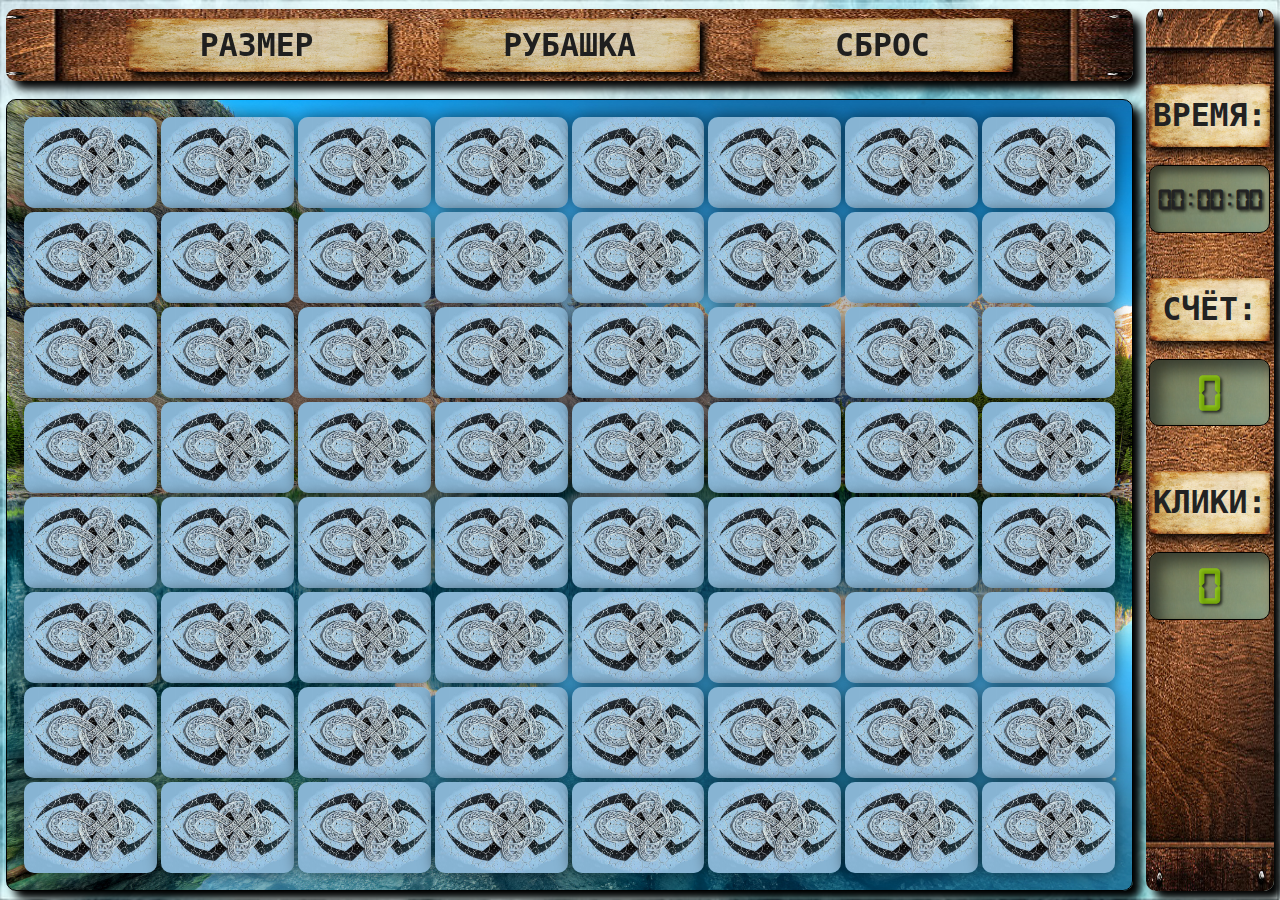
<file: index.html>
<!DOCTYPE html>
<html lang="en">
    <head>
        <meta charset="UTF-8">
        <meta name="viewport" content="width=device-width, initial-scale=1.0">
        <title>PeXeSo by Lichiy</title>
        <link rel="stylesheet" href="css/reset.css">
        <link rel="stylesheet" href="css/fonts.css">
        <link rel="stylesheet" href="css/style.css">
        <link rel="preload" href="./img/patterns/00.jpg" as="image">
        <link rel="preload" href="./img/patterns/01.jpg" as="image">
        <link rel="preload" href="./img/patterns/02.jpg" as="image">
        <link rel="preload" href="./img/patterns/03.jpg" as="image">
        <link rel="preload" href="./img/patterns/04.jpg" as="image">
        <link rel="preload" href="./img/patterns/05.jpg" as="image">
        <link rel="preload" href="./img/patterns/06.jpg" as="image">
        <link rel="preload" href="./img/patterns/07.jpg" as="image">
        <link rel="preload" href="./img/patterns/08.jpg" as="image">
        <link rel="preload" href="./img/patterns/09.jpg" as="image">
        <link rel="preload" href="./img/patterns/10.jpg" as="image">
        <link rel="preload" href="./img/patterns/11.jpg" as="image">
        <link rel="preload" href="./img/patterns/12.jpg" as="image">
        <link rel="preload" href="./img/patterns/13.jpg" as="image">
        <link rel="preload" href="./img/patterns/14.jpg" as="image">
        <link rel="preload" href="./img/patterns/15.jpg" as="image">
        <link rel="preload" href="./img/patterns/16.jpg" as="image">
        <link rel="preload" href="./img/patterns/17.jpg" as="image">
        <link rel="preload" href="./img/patterns/18.jpg" as="image">
        <link rel="preload" href="./img/patterns/19.jpg" as="image">
        <link rel="preload" href="./img/patterns/20.jpg" as="image">
        <link rel="preload" href="./img/patterns/21.jpg" as="image">
        <link rel="preload" href="./img/patterns/22.jpg" as="image">
        <link rel="preload" href="./img/patterns/23.jpg" as="image">
        <link rel="preload" href="./img/patterns/24.jpg" as="image">
        <link rel="preload" href="./img/patterns/25.jpg" as="image">
        <link rel="preload" href="./img/patterns/26.jpg" as="image">
        <link rel="preload" href="./img/patterns/27.jpg" as="image">
        <link rel="preload" href="./img/patterns/28.jpg" as="image">
        <link rel="preload" href="./img/patterns/29.jpg" as="image">
        <link rel="preload" href="./img/patterns/30.jpg" as="image">
        <link rel="preload" href="./img/patterns/31.jpg" as="image">
        <link rel="preload" href="./img/patterns/32.jpg" as="image">
        <link rel="preload" href="./img/patterns/33.jpg" as="image">
        <link rel="preload" href="./img/patterns/34.jpg" as="image">
        <link rel="preload" href="./img/patterns/35.jpg" as="image">
        <link rel="preload" href="./img/patterns/36.jpg" as="image">
        <link rel="preload" href="./img/patterns/37.jpg" as="image">
        <link rel="preload" href="./img/patterns/38.jpg" as="image">
        <link rel="preload" href="./img/patterns/39.jpg" as="image">
        <link rel="preload" href="./img/patterns/40.jpg" as="image">
        <link rel="preload" href="./img/patterns/41.jpg" as="image">
        <link rel="preload" href="./img/patterns/42.jpg" as="image">
        <link rel="preload" href="./img/patterns/43.jpg" as="image">
        <link rel="preload" href="./img/patterns/44.jpg" as="image">
        <link rel="preload" href="./img/patterns/45.jpg" as="image">
        <link rel="preload" href="./img/patterns/46.jpg" as="image">
        <link rel="preload" href="./img/patterns/47.jpg" as="image">
        <link rel="preload" href="./img/patterns/48.jpg" as="image">
        <link rel="preload" href="./img/patterns/49.jpg" as="image">
        <link rel="preload" href="./img/patterns/50.jpg" as="image">
        <link rel="preload" href="./img/patterns/51.jpg" as="image">
        <link rel="preload" href="./img/patterns/52.jpg" as="image">
        <link rel="preload" href="./img/patterns/53.jpg" as="image">
        <link rel="preload" href="./img/patterns/54.jpg" as="image">
        <link rel="preload" href="./img/patterns/55.jpg" as="image">
        <link rel="preload" href="./img/patterns/56.jpg" as="image">
        <link rel="preload" href="./img/patterns/57.jpg" as="image">
        <link rel="preload" href="./img/patterns/58.jpg" as="image">
        <link rel="preload" href="./img/patterns/59.jpg" as="image">
        <link rel="preload" href="./img/cardtops/00.png" as="image">
        <link rel="preload" href="./img/cardtops/01.png" as="image">
        <link rel="preload" href="./img/cardtops/02.png" as="image">
        <link rel="preload" href="./img/cardtops/03.png" as="image">
        <link rel="preload" href="./img/cardtops/04.png" as="image">
        <link rel="preload" href="./img/cardtops/05.png" as="image">
        <link rel="preload" href="./img/cardtops/06.png" as="image">
        <link rel="preload" href="./img/cardtops/07.png" as="image">
        <link rel="preload" href="./img/cardtops/08.png" as="image">
        <link rel="preload" href="./img/explosion/frame00.png" as="image">
        <link rel="preload" href="./img/explosion/frame01.png" as="image">
        <link rel="preload" href="./img/explosion/frame02.png" as="image">
        <link rel="preload" href="./img/explosion/frame03.png" as="image">
        <link rel="preload" href="./img/explosion/frame04.png" as="image">
        <link rel="preload" href="./img/explosion/frame05.png" as="image">
        <link rel="preload" href="./img/explosion/frame06.png" as="image">
        <link rel="preload" href="./img/explosion/frame07.png" as="image">
        <link rel="preload" href="./img/explosion/frame08.png" as="image">
        <link rel="preload" href="./img/explosion/frame09.png" as="image">
        <link rel="preload" href="./img/explosion/frame10.png" as="image">
        <link rel="preload" href="./img/explosion/frame11.png" as="image">
        <link rel="preload" href="./img/explosion/frame12.png" as="image">
        <link rel="preload" href="./img/explosion/frame13.png" as="image">
        <link rel="preload" href="./img/explosion/frame14.png" as="image">
        <link rel="preload" href="./img/explosion/frame15.png" as="image">
        <link rel="preload" href="./img/explosion/frame16.png" as="image">
        <link rel="preload" href="./img/explosion/frame17.png" as="image">
        <link rel="preload" href="./img/explosion/frame18.png" as="image">
        <link rel="preload" href="./img/explosion/frame19.png" as="image">
        <link rel="preload" href="./img/explosion/frame20.png" as="image">
        <link rel="preload" href="./img/explosion/frame21.png" as="image">
        <link rel="preload" href="./img/explosion/frame22.png" as="image">
        <link rel="preload" href="./img/explosion/frame23.png" as="image">
</head>
<body>
    <nav>
        <div id="menu-dimension" class="menu_title">РАЗМЕР</div>
        <div id="menu-cardtops" class="menu_title">РУБАШКА</div>
        <div id="menu-reset" class="menu_title">СБРОС</div>
    </nav>
    <div id="submenu">
        <div id="dimension" class="submenus close"></div>
        <div id="cardtops" class="submenus close clearfix">
            <div id="cardtops-00" class="cardtop"></div>
            <div id="cardtops-01" class="cardtop"></div>
            <div id="cardtops-02" class="cardtop"></div>
            <div id="cardtops-03" class="cardtop"></div>
            <div id="cardtops-04" class="cardtop"></div>
            <div id="cardtops-05" class="cardtop"></div>
            <div id="cardtops-06" class="cardtop"></div>
            <div id="cardtops-07" class="cardtop"></div>
            <div id="cardtops-08" class="cardtop"></div>
            
        </div>
    </div>
    <div id="game_field" class="clearfix">        
    </div>
    <div id="tool_bar"> 
        <div id="title-timer" class="title">
            ВРЕМЯ:
        </div> 
        <div id="timer" class="table">
        00:00:00            
        </div>
        <div id="title-score" class="title">
            СЧЁТ:
        </div>
        <div id="score" class="table">
        0            
        </div>  
        <div id="title-click" class="title">
            КЛИКИ:
        </div>
        <div id="click" class="table">
        0            
        </div>  
    </div>
    <script src="js/jquery-3.3.1.min.js"></script>
    <script src="js/lichiy.js"></script>
    <script src="js/main.js"></script>
</body>
</html>
</file>
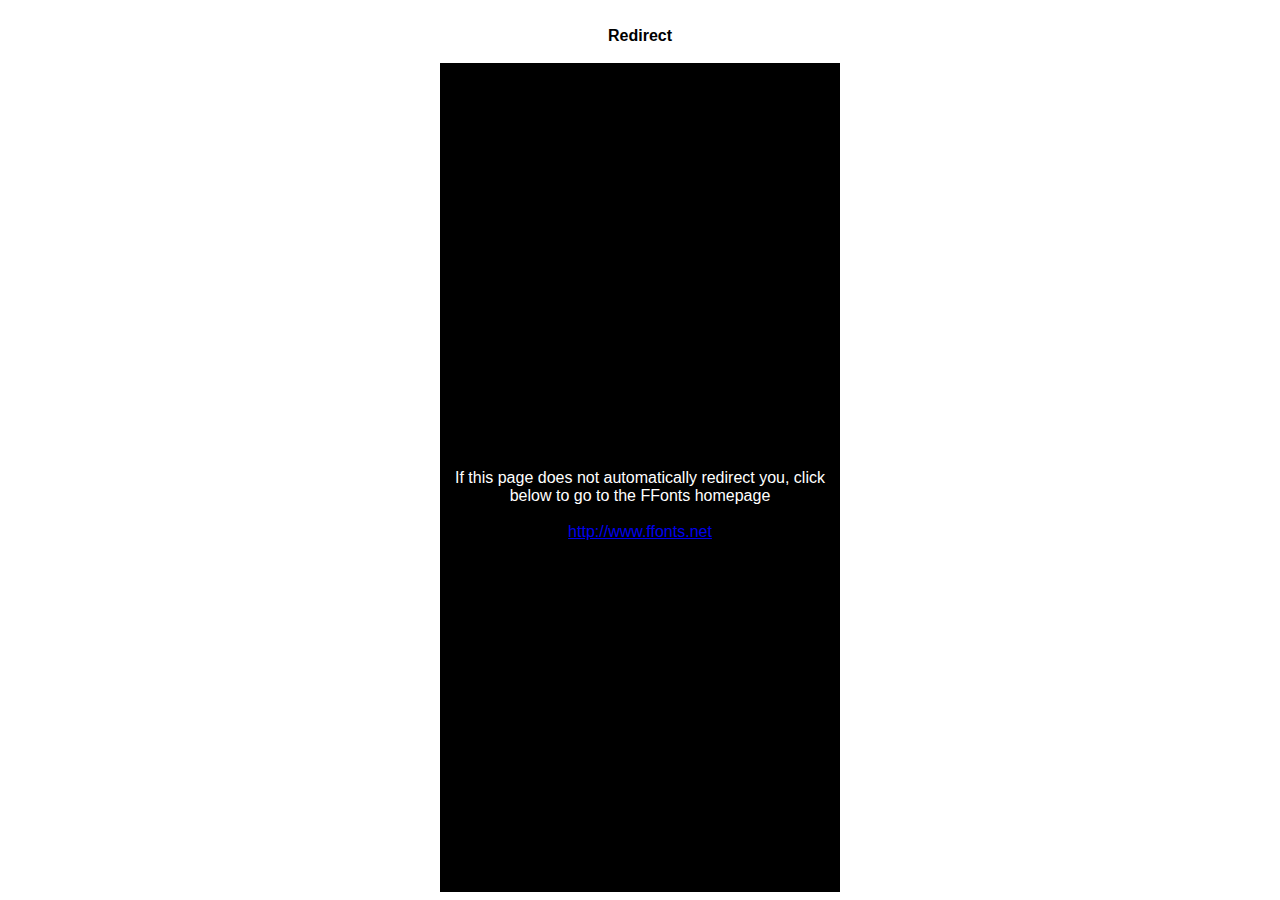
<file: fonts/DS-Digital/ffonts.net.htm>
<HTML>
<HEAD>
<TITLE>FFonts - Redirect</TITLE>
<meta http-equiv="refresh" content="1;url=http://www.ffonts.net">
<script language="javascript">
<!-- 
//location.replace("http://www.ffonts.net");
-->
</script>
</HEAD>

<BODY >
<CENTER>
<TABLE WIDTH="400" HEIGHT="100%" BORDER="0" CELLPADDING="0" CELLSPACING="0">
<TR><TD WIDTH="100%" HEIGHT="20" ALIGN="CENTER" VALIGN="LEFT" BGCOLOR="#FFFFFF"><FONT FACE="Arial, Sans Serif, Verdana" SIZE=3 COLOR="#000000"><B>Redirect</B></FONT></TD></TR>
<TR><TD WIDTH="100%" HEIGHT="300" ALIGN="CENTER" VALIGN="LEFT" BGCOLOR="#000000"><BR><BR><BR>
<FONT FACE="Arial, Sans Serif, Verdana" SIZE=3 COLOR="#FFFFFF">If this page does not automatically redirect you, click below to go to the FFonts homepage</FONT>
<BR><BR>
<FONT FACE="Arial, Sans Serif, Verdana" SIZE=3 COLOR="#FFFFFF"><A HREF="http://www.ffonts.net" TARGET="_top">http://www.ffonts.net</A>
</TD></TR>
</TD></TR>
</TABLE>
</CENTER>
</BODY>
</HTML>
</file>
<file: css/fonts.css>
@font-face {
    font-family: "digital-7";
    src: url("../fonts/digital-7/digital-7-mono.ttf");
    font-weight: normal;
    font-style: none;
}
/*
@font-face {
    font-family: "DS-Digital";
    src: url(../fonts/DS-Digital/DS-DIGIB.TTF);
    font-weight: bold;
    font-style: none;
}
@font-face {
    font-family: "DS-Digital";
    src: url(../fonts/DS-Digital/DS-DIGII.TTF);
    font-weight: normal;
    font-style: italic;
}
@font-face {
    font-family: "DS-Digital";
    src: url(../fonts/DS-Digital/DS-DIGIT.TTF);
    font-weight: bold;
    font-style: italic;
}*/
</file>
<file: css/style.css>
:root {
    --cardstop-image: url(../img/cardtops/00.png);
    --number_patterns: 8;
    --cell-width: 3vw;
    --cell-height: 3vh;
    --top-width: 15vw;
    --top-height: 15vh;
    --game_field-width: 88vw;
    --game_field-height: 88vh;
    --game_field-padding: 1em;
    --pattern-margin: 2px;
    --menu-height: 8vh;
}

body {
    background-color: #EEE;
    background-image: url(../img/game_cover.jpg);
    background-size: 100%;
    overflow: hidden;
}

#game_field {
    position: absolute;
    width: var(--game_field-width);
    height: var(--game_field-height);
    left: .5vw;
    bottom: 1vh;
    border: 1px solid #000;
    box-sizing: border-box;
    border-radius: 10px;
    padding: calc(var(--game_field-padding) - 1px);
    box-shadow: .5em .5em 0.5em;
    background-image: url("../img/landscapes/01.jpg");
    background-size: cover;
}

nav {
    width: var(--game_field-width);
    height: var(--menu-height);
    position: absolute;
    box-sizing: border-box;
    border-radius: 10px;
    left: .5vw;
    top: 1vh;
    background-image: url(../img/toolbar/menu_cover.png);
    background-size: 100% 100%;
    box-shadow: .5em .5em 0.5em;
    padding: 1vh calc(var(--game_field-width) / 12);
}

.close {
    display: none;
}

.menu_title {
    box-sizing: border-box;
    width: calc(5 * var(--game_field-width) / (6 * 3) - 4vw);
    height: calc(var(--menu-height) - 2vh);
    line-height: calc(var(--menu-height) - 2vh);
    margin-right: 2vw;
    margin-left: 2vw;
    background-image: url("../img/title/tittle.png");
    background-size: 100% 100%;
    float: left;
    font-size: 3.5vh;
    font-family: monospace;
    font-weight: bold;
    text-align: center;
    box-shadow: .5vw .5vh 0.7vh #000;
    color: #222;
    filter: brightness(90%);
}

.menu_title:hover {
    /*    box-shadow: none;*/
    /*    margin-top: 0.5vh;*/
    cursor: pointer;
    filter: brightness(105%);
    color: #000;
}

.menu_title:active {
    box-shadow: none;
    margin-top: 0.5vh;
}

.submenus {
    position: absolute;
    background-image: url(../img/title/tittle.png);
    background-size: 100% 100%;
    z-index: 20;
    padding: 2vw 2vh;
    box-shadow: .5em .5em 0.5em;
    cursor: pointer;
}

#dimension {
    width: calc(10 * var(--cell-width) + 4vw);
    height: calc(10 * var(--cell-height) + 4vh);
}

#dimension table,
#dimension tr,
#dimension td {
    /*    border-collapse: collapse;*/
    box-sizing: border-box;
    margin: 1vh 1vw;
    color: #ffffff;
}

#dimension td {
    border: 1px solid #000;
    /*    background-color: #000;*/
    width: var(--cell-width);
    height: var(--cell-height);
    color: #FFF;
    font-weight: bold;
    font-size: calc(var(--cell-height) * 0.8);
    line-height: var(--cell-height);
    text-align: center;
    box-sizing: border-box;
}

#cardtops {
    width: calc(3 * (var(--top-width) + 1vw) + 2vw);
    height: calc(3 * (var(--top-height) + 1vh) + 4vh);
    font-weight: bold;
    padding: 2vh 1vw;
    box-sizing: border-box;

}

.cardtop {
    width: var(--top-width);
    height: var(--top-height);
    float: left;
    margin: .5vh .5vw;
    border: 1px solid #000;
    box-sizing: border-box;
    border-radius: 10px;
    background-size: 100% 100%;
    filter: brightness(80%);
    box-shadow: .5vw .5vh 0.7vh #000;
}

.cardtop:hover {
    filter: brightness(105%);
    box-shadow: .5vw .5vh 0.7vh #000;
}

.cardtop:active {
    margin-top: 1vh;
    margin-bottom: 0;
    box-shadow: none;

}

.active_top {
    box-shadow: 0 0 3vh #F00;
    filter: brightness(105%);
}

#tool_bar {
    width: 10vw;
    height: 98vh;
    position: absolute;
    right: .5vw;
    top: 1vh;
    box-sizing: border-box;
    border-radius: 10px;
    background-image: url(../img/toolbar/toolbar_cover.png);
    background-size: 100% 100%;
    box-shadow: .5em .5em 0.5em;
    padding: .2em;
}

.title {
    width: 100%;
    margin-top: 5vh;
    background-image: url(../img/title/tittle.png);
    background-size: 100% 100%;
    font-size: 3.5vh;
    font-family: monospace;
    font-weight: bold;
    text-align: center;
    box-sizing: border-box;
    box-shadow: .1em .2em 0.3em #000;
    color: #222;
}

#title-timer {
    margin-top: 8vh;
    height: 7vh;
    line-height: 7vh;
    /* box-shadow:  */
}

.table {
    width: 100%;
    margin-top: 2vh;
    background-image: url(../img/toolbar/timer_table.png);
    background-size: 100% 100%;
    border: 1px solid #000;
    box-sizing: border-box;
    border-radius: 10px;
    box-shadow: inset .2em .2em 0.3em rgba(0, 0, 0, .5);
    font-family: "digital-7";
    font-weight: bold;
    text-shadow: 2px 2px 3px rgba(0, 0, 0, .7);
    text-align: center;
}

#timer {
    height: 7.5vh;
    line-height: 7.5vh;
    font-size: 2.3vw;
    color: rgba(35, 35, 35, 1);
}

#title-score {
    height: 7vh;
    line-height: 7vh;
}

#score {
    height: 7.5vh;
    line-height: 7.5vh;
    font-size: 4vw;
    color: rgba(150, 220, 0, .7);
}

#title-click {
    height: 7vh;
    line-height: 7vh;
    /* box-shadow: */
}

#click {
    height: 7.5vh;
    line-height: 7.5vh;
    font-size: 4vw;
    color: rgba(150, 220, 0, .7);
}

.clearfix::after {
    content: "";
    display: block;
    clear: both;
    height: 0;
}

.pattern {
    float: left;
    /* border: 1px solid #000; */
    box-sizing: border-box;
    width: calc((var(--game_field-width) - 2 * var(--game_field-padding)) / var(--number_patterns) - 2 * var(--pattern-margin));
    height: calc((var(--game_field-height) - 2 * var(--game_field-padding)) / var(--number_patterns) - 2 * var(--pattern-margin));
    margin: var(--pattern-margin);
    background-image: var(--cardstop-image);
    background-size: 100% 100%;
    border-radius: 10px;
    color: #FFF;
    box-shadow: 0 0 1em rgba(0,0,0,.6);
}

.pattern:hover {
    cursor: pointer;
}

.top {
    background-color: rgba(0, 150, 150, 1);
}
</file>
